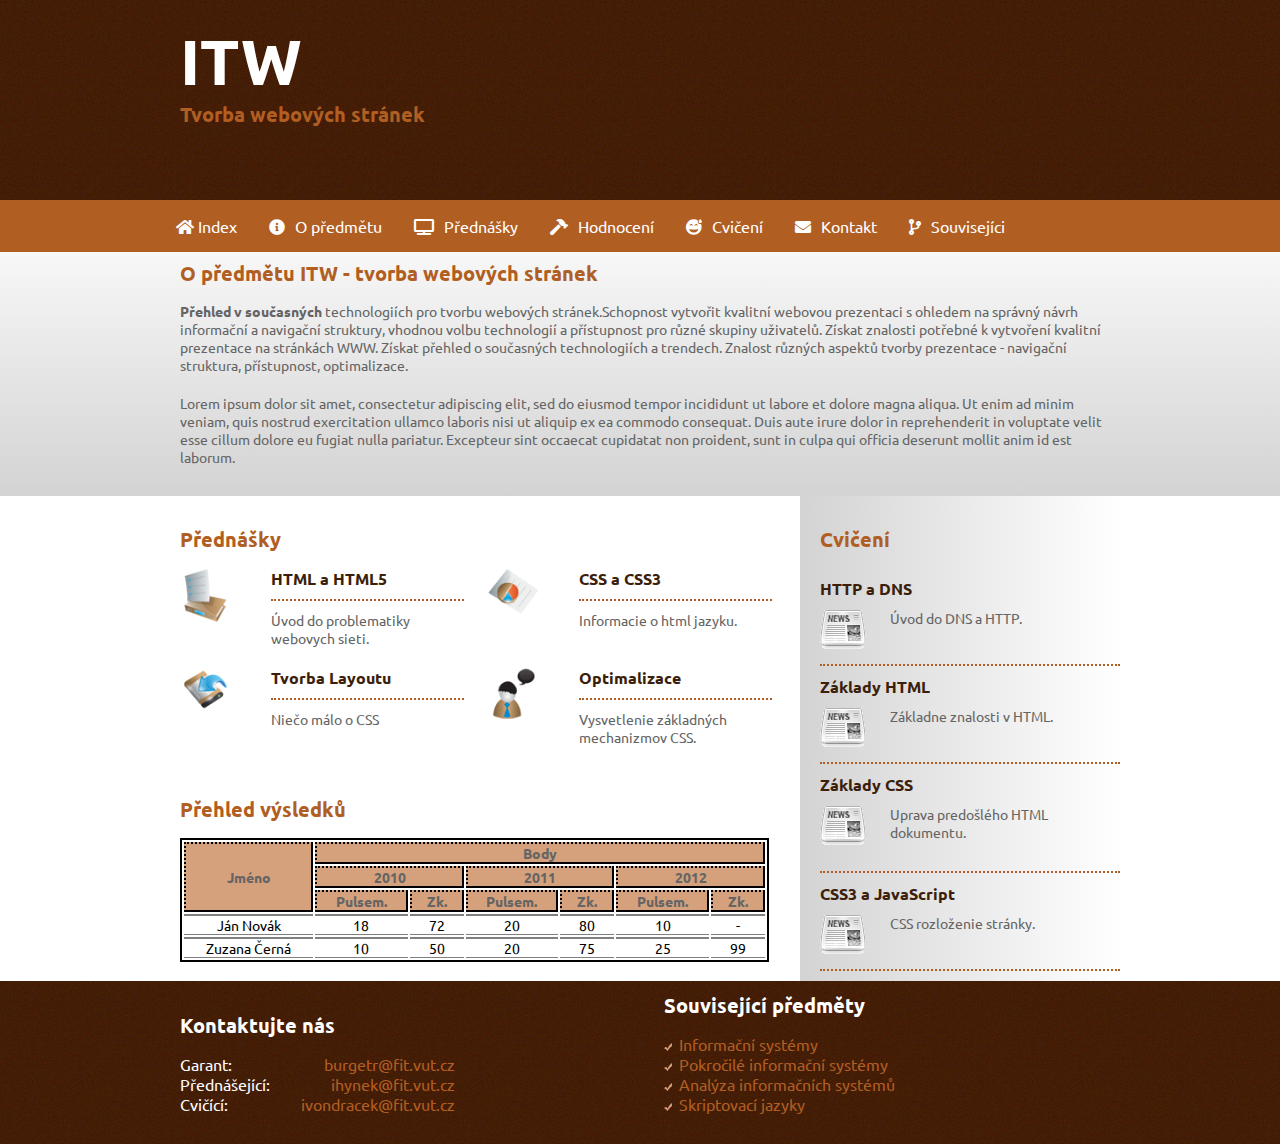
<file: Cvičenie/index.html>
﻿<!DOCTYPE HTML>
<html lang="cs">
<head>
  <!-- Hlavicka dokumentu -->
  <meta charset="utf-8">
  <title>
    ITW - tvorba webových stránek
  </title>
  <link rel="stylesheet" href="style.css">
  <link rel='stylesheet' href='https://fonts.googleapis.com/css?family=Ubuntu'>

  <link rel="stylesheet" href="https://cdnjs.cloudflare.com/ajax/libs/font-awesome/5.13.0/css/all.min.css">
</head>
<!-- Telo dokumentu -->
<body>
<header>
  <div class="pozadie">
    <div class="middle">
      <h1 id="hlavni">
        <a href="#hlavni">
                <span>
                  ITW
                </span>
        </a>
      </h1>
      <h2>
        Tvorba webových stránek
      </h2>
    </div>
  </div>
</header>

<nav class="navbar">
  <div class="middle">
    <h4>
      <a href="#"><i class="fa fa-home" aria-hidden="true"></i> Index </a>
    </h4>
    <div class="toggle">
      <div class="bars"><i class="fa fa-bars" aria-hidden="true"></i></div>
    </div>
    <ul>
      <li><a href="#opredmetu"><i class="fa fa-info-circle"></i> <span class="dissap">O předmětu </span> <span class="small_text">O předmětu </span></a></li>
      <li><a href="#prednasky"><i class="fa fa-tv"></i><span class="dissap"> Přednášky</span> <span class="small_text">Přednášky</span></a></li>
      <li><a href="#prehlad"><i class="fas fa-hammer"></i><span class="dissap"> Hodnocení </span> <span class="small_text">Hodnocení</span></a></li>
      <li><a href="#cvicenia"><i class="fas fa-grin-beam-sweat"></i><span class="dissap"> Cvičení </span> <span class="small_text">Cvičení</span></a></li>
      <li><a href="#kontakt"><i class="fa fa-envelope"></i><span class="dissap"> Kontakt </span> <span class="small_text">Kontakt</span></a></li>
      <li><a href="#souvis"><i class="fas fa-code-branch"></i><span class="dissap"> Souvisejíci </span> <span class="small_text">Souvisejíci</span></a></li>
    </ul>
  </div>

</nav>

<section id="opredmetu">
  <div class="middle">
    <h2>
      O předmětu ITW - tvorba webových stránek
    </h2>
    <p>
      <b>Přehled v současných</b> technologiích pro tvorbu webových stránek.Schopnost vytvořit kvalitní webovou prezentaci s ohledem na správný návrh informační a navigační struktury, vhodnou volbu technologií a přístupnost pro různé skupiny uživatelů.
      Získat znalosti potřebné k vytvoření kvalitní prezentace na stránkách WWW. Získat přehled o současných technologiích a trendech. Znalost různých aspektů tvorby prezentace - navigační struktura, přístupnost, optimalizace.
    </p>
    <p>
      Lorem ipsum dolor sit amet, consectetur adipiscing elit, sed do eiusmod tempor incididunt ut labore et dolore magna aliqua. Ut enim ad minim veniam, quis nostrud exercitation ullamco laboris nisi ut aliquip ex ea commodo consequat. Duis aute irure dolor in reprehenderit in voluptate velit esse cillum dolore eu fugiat nulla pariatur. Excepteur sint occaecat cupidatat non proident, sunt in culpa qui officia deserunt mollit anim id est laborum.
    </p>
  </div>
</section>

<section id="prednasky">
  <div class="middle">
    <div class=leftsub>
      <div class="subject">
        <h2 >Přednášky</h2>

        <div class="subpart">
          <img src="icon1.gif" alt="prvy">
          <div class="submin">
            <a href="https://www.fit.vutbr.cz/study/courses/ITW/private/prednasky/p01/index.html.cs">HTML a HTML5</a>
            <p> Úvod do problematiky webovych sieti.</p>
          </div>
        </div>

        <div class="subpart">
          <img src="icon4.gif" alt="druhy">
          <div class="submin">
            <a href="https://www.fit.vutbr.cz/study/courses/ITW/private/prednasky/p02/index.html.cs">CSS a CSS3</a>
            <p>Informacie o html jazyku.</p>
          </div>
        </div>

        <div class="subpart">
          <img src="icon3.gif" alt="treti">
          <div class="submin">
            <a href="https://www.fit.vutbr.cz/study/courses/ITW/private/prednasky/p03/index.html.cs">Tvorba Layoutu</a>
            <p>Niečo málo o CSS</p>
          </div>
        </div>

        <div class="subpart">
          <img src="icon2.gif" alt="stvrty">
          <div class="submin">
            <a href="https://www.fit.vutbr.cz/study/courses/ITW/private/prednasky/p04/index.html.cs">Optimalizace</a>
            <p>Vysvetlenie základných mechanizmov CSS.</p>
          </div>
        </div>
      </div>
    </div>
  </div>
</section>

<section id="prehlad">
  <div class="middle">
    <div class=leftsub>
      <div>
        <h2>
          Přehled výsledků
        </h2>
        <table>
          <tr>
            <th rowspan="3">Jméno</th>
            <th colspan="6">Body</th>
          </tr>
          <tr>
            <th colspan="2">2010</th>
            <th colspan="2">2011</th>
            <th colspan="2">2012</th>

          </tr>
          <tr>
            <th>Pulsem.</th>
            <th>Zk.</th>
            <th>Pulsem.</th>
            <th>Zk.</th>
            <th>Pulsem.</th>
            <th>Zk.</th>
          </tr>
          <tr>
            <td>Ján Novák</td>
            <td>18</td>
            <td>72</td>
            <td>20</td>
            <td>80</td>
            <td>10</td>
            <td>-</td>
          </tr>
          <tr>
            <td>Zuzana Černá</td>
            <td>10</td>
            <td>50</td>
            <td>20</td>
            <td>75</td>
            <td>25</td>
            <td>99</td>
          </tr>
        </table>
      </div>
    </div>
  </div>
</section>

<section id="cvicenia">
  <div class="middle">
    <div class="right">
      <h2>Cvičení</h2>
      <div class="sub">
        <a href="https://www.fit.vutbr.cz/study/courses/ITW/private/cviceni/.cs">
          HTTP a DNS
        </a>
        <img src="news_icon.gif" alt="prvy">
        <p>
          Úvod do DNS a HTTP.
        </p>
      </div>

      <div class="sub">
        <a href="https://www.fit.vutbr.cz/study/courses/ITW/private/cviceni/.cs">
          Základy HTML
        </a>
        <img src="news_icon.gif" alt="druhy">
        <p>
          Základne znalosti v HTML.
        </p>
      </div>

      <div class="sub">
        <a href="https://www.fit.vutbr.cz/study/courses/ITW/private/cviceni/.cs">
          Základy CSS
        </a>
        <img src="news_icon.gif" alt="treti">
        <p>
          Uprava predošlého HTML dokumentu.
        </p>
      </div>

      <div class="sub">
        <a href="https://www.fit.vutbr.cz/study/courses/ITW/private/cviceni/.cs">
          CSS3 a JavaScript
        </a>
        <img src="news_icon.gif" alt="stvrty">
        <p>
          CSS rozloženie stránky.
        </p>
      </div>
    </div>
  </div>
</section>

<footer id="kontakt">
  <div class="middle">
    <div class="konus">
      <h2>Kontaktujte nás</h2>
      <ul class="kuimg">
        <li>Garant:
          <span><a href="mailto:burgetr@fit.vut.cz">burgetr@fit.vut.cz</a></span></li>

        <li>Přednášející:
          <span><a href="mailto:ihynek@fit.vut.cz">ihynek@fit.vut.cz</a></span></li>

        <li>Cvičící:
          <span><a href="mailto:ivondracek@fit.vut.cz">ivondracek@fit.vut.cz</a></span></li>
      </ul>
    </div>

    <div class="souprm">
      <h2 id="souvis">Související předměty</h2>
      <ul class="spsuc">
        <li><a href="https://www.fit.vut.cz/study/course/13311/.cs">Informační systémy</a></li>
        <li><a href="https://www.fit.vut.cz/study/course/13451/.cs">Pokročilé informační systémy</a></li>
        <li><a href="https://www.fit.vut.cz/study/course/13183/.cs">Analýza informačních systémů</a></li>
        <li><a href="https://www.fit.vut.cz/study/course/8021/.cs">Skriptovací jazyky</a></li>
      </ul>
    </div>
  </div>
</footer>

  <script src="https://code.jquery.com/jquery-3.5.0.js"></script>
  <script src ="script.js"  type="text/javascript"></script>

</body>
</html>
</file>
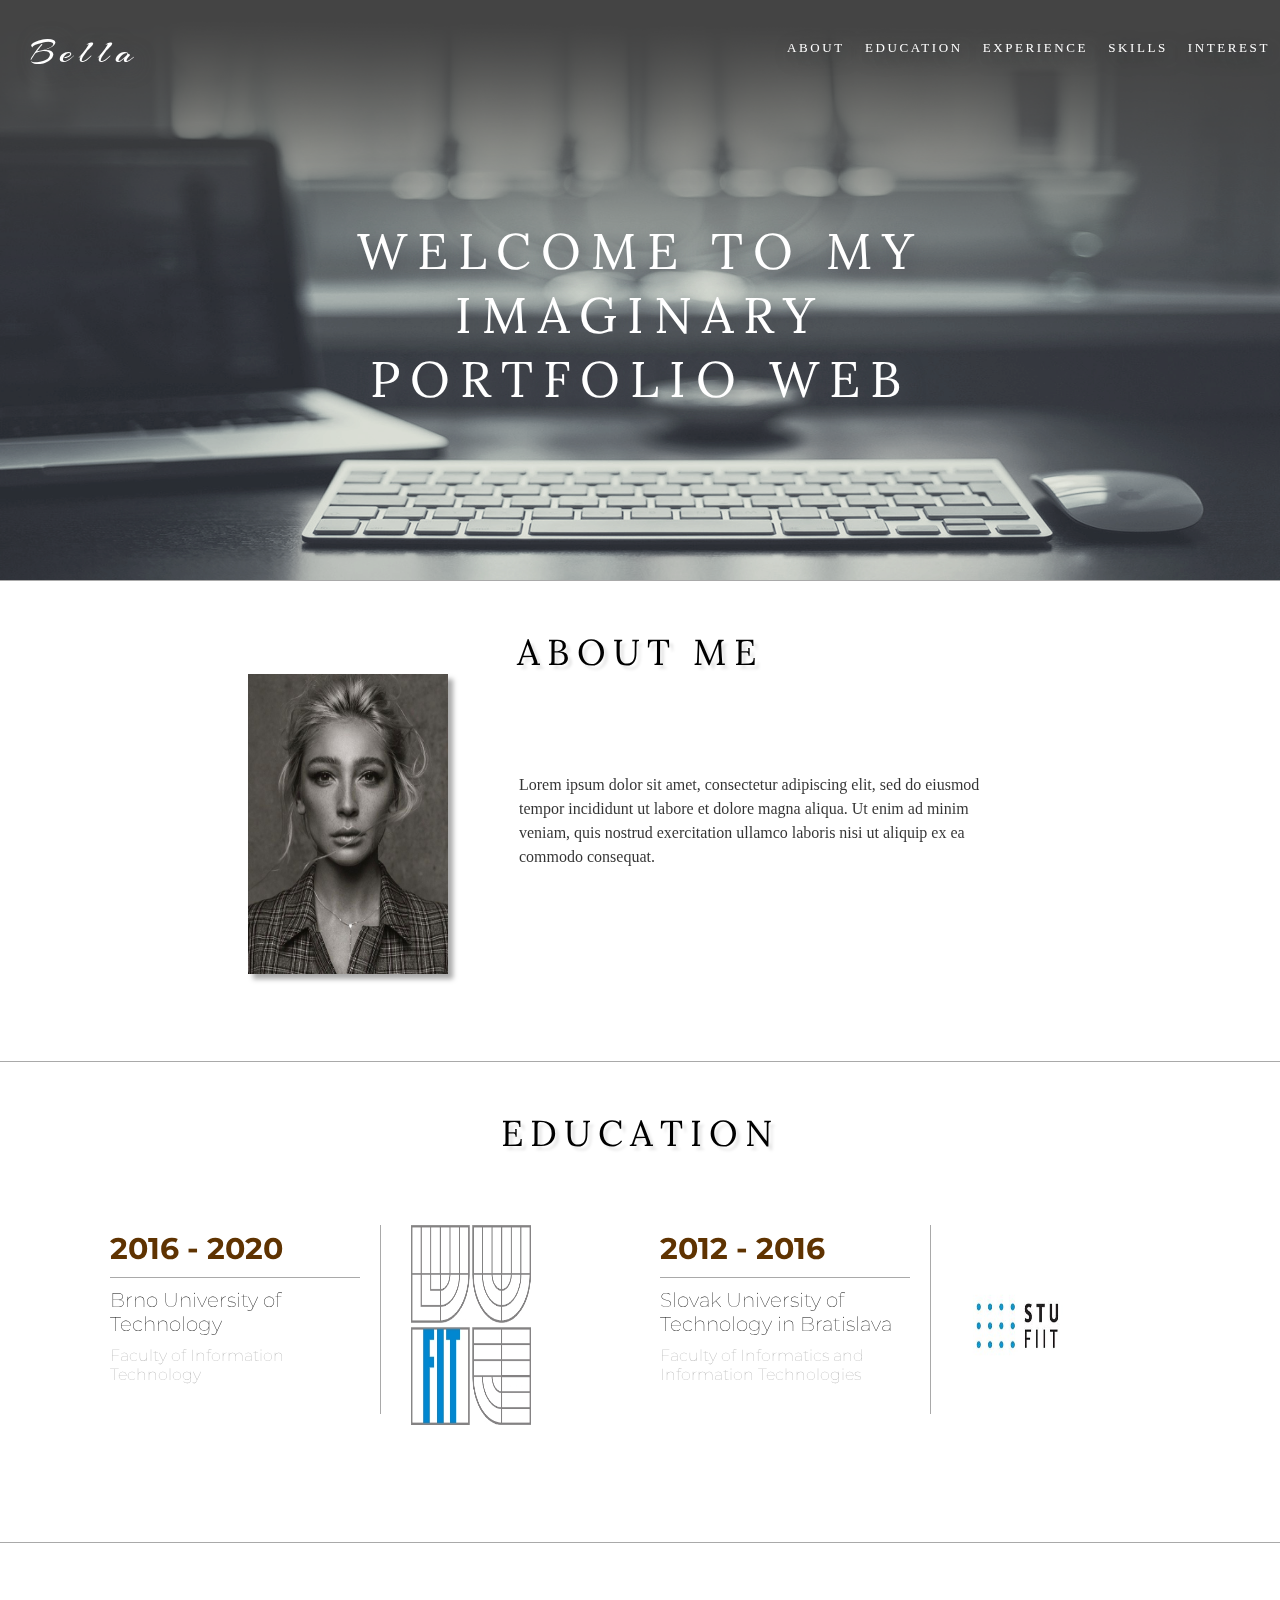
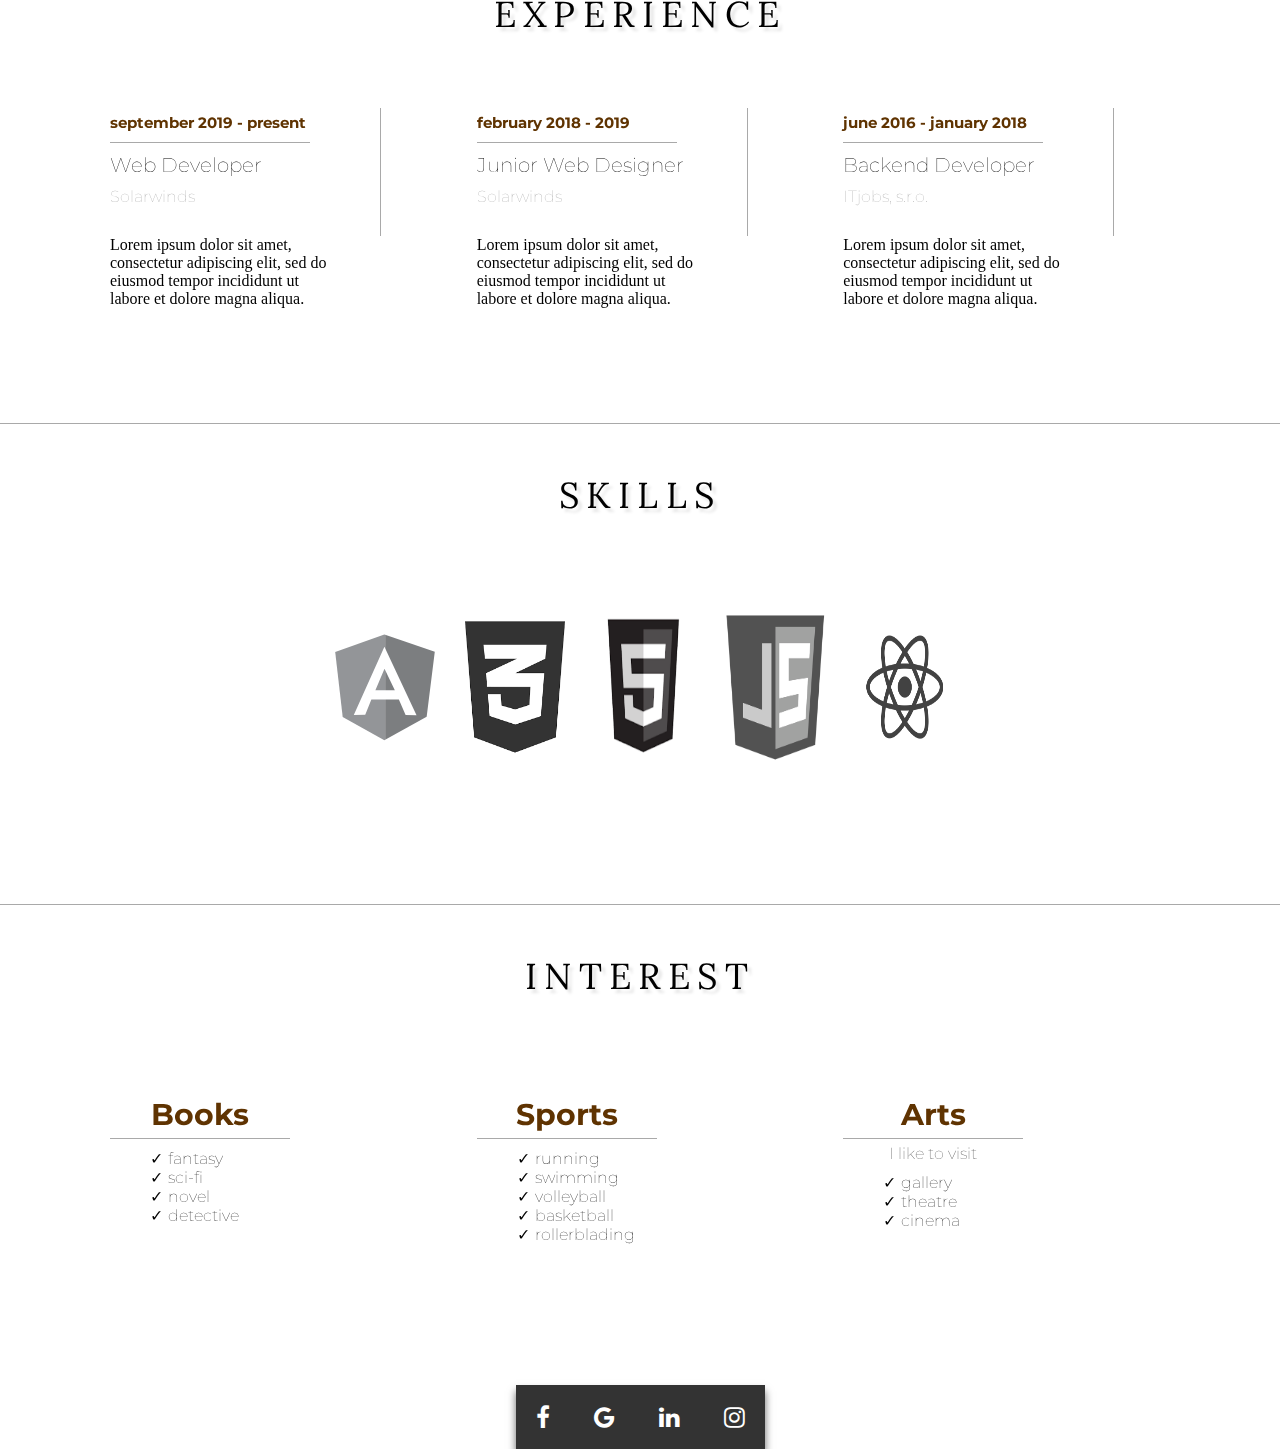
<file: ITW2/index.html>
<!DOCTYPE html>
<html lang="en">
<head>
    <meta charset="UTF-8">
    <meta name="author" content="Romana Džubarová">

    <link rel="stylesheet" type="text/css" href="style.css">
    <link rel="stylesheet" type="text/css" href="http://fonts.googleapis.com/css?family=Montserrat">
    <link rel="stylesheet" type="text/css" href="http://fonts.googleapis.com/css?family=Lora">
    <link rel='stylesheet' type='text/css' href='http://fonts.googleapis.com/css?family=Arizonia'>
    <link rel="stylesheet" href="https://cdnjs.cloudflare.com/ajax/libs/font-awesome/4.7.0/css/font-awesome.min.css">


    <title>Bella - The Imaginative</title>
</head>
<body>
    <nav class="navbar">
        <div class="navbar-nav">
            <h1 class="logo">
                <a href="index.html">
                    Bella
                </a>
            </h1>
            <div class="toggle">
                <div class="bars"><i class="fas fa-bars" aria-hidden="true"></i></div>
            </div>
            <ul>
                <li>
                    <a href="#section-about">
                        About
                    </a>
                </li>
                <li>
                    <a href="#section-education">
                        Education
                    </a>
                </li>
                <li>
                    <a href="#section-experience">
                        Experience
                    </a>
                </li>
                <li>
                    <a href="#section-skills">
                        Skills
                    </a>
                </li>
                <li>
                    <a href="#section-interest">
                        Interest
                    </a>
                </li>
            </ul>
        </div>
    </nav>
    <section id="section-welcome">
        <div class="content">
            <div class="welcome-text">
                <h1>
                    Welcome to my imaginary portfolio web
                </h1>
            </div>
        </div>
    </section>


    <section id="section-about">
        <div class="content">
            <div class="image-about">
                <img src="img/woman.jpg" alt="woman">
            </div>
                <div class="text-body">
                    <h1>
                        <span>
                            About me
                        </span>
                    </h1>
                </div>
                <p class="sub-heading">
                    Lorem ipsum dolor sit amet, consectetur adipiscing elit, sed do eiusmod tempor incididunt ut labore et dolore magna aliqua. Ut enim ad minim veniam, quis nostrud exercitation ullamco laboris nisi ut aliquip ex ea commodo consequat.
                </p>
        </div>
    </section>

    <section id="section-education">
        <div class="content">
                <div class="text-body">
                    <h1>
                        <span>
                            Education
                        </span>
                    </h1>
                </div>
                <ul>
                    <li>
                        <div class="left-side">
                            <h3>2016 - 2020</h3>
                            <h4>Brno University of Technology</h4>
                            <p>Faculty of Information Technology</p>
                        </div>
                        <div class="about">
                            <img src="img/fit-logo.jpg" alt="fiit_logo">
                        </div>
                    </li>
                    <li>
                        <div class="left-side">
                            <h3>2012 - 2016</h3>
                            <h4>Slovak University of Technology in Bratislava</h4>
                            <p>Faculty of Informatics and Information Technologies</p>
                        </div>
                        <div class="about">
                            <img src="img/fiit-logo.jpg" alt="fiit_logo">
                        </div>
                    </li>
                </ul>
        </div>
    </section>
    <section id="section-experience">
        <div class="content">
            <div class="text-body">
                <h1>
                    <span>
                        Experience
                    </span>
                </h1>
            </div>
            <ul>
                <li>
                    <div class="left-side small_h">
                        <h3>september 2019 - present</h3>
                        <h4>Web Developer</h4>
                        <p>Solarwinds</p>
                    </div>
                    <div class="about">
                        Lorem ipsum dolor sit amet, consectetur adipiscing elit, sed do eiusmod tempor incididunt ut labore et dolore magna aliqua.
                    </div>
                </li>
                <li>
                    <div class="left-side small_h">
                        <h3>february 2018 - 2019</h3>
                        <h4>Junior Web Designer</h4>
                        <p>Solarwinds</p>
                    </div>
                    <div class="about">
                        Lorem ipsum dolor sit amet, consectetur adipiscing elit, sed do eiusmod tempor incididunt ut labore et dolore magna aliqua.
                    </div>
                </li>
                <li>
                    <div class="left-side small_h">
                        <h3>june 2016 - january 2018</h3>
                        <h4>Backend Developer</h4>
                        <p>ITjobs, s.r.o.</p>
                    </div>
                    <div class="about">
                        Lorem ipsum dolor sit amet, consectetur adipiscing elit, sed do eiusmod tempor incididunt ut labore et dolore magna aliqua.
                    </div>
                </li>
            </ul>
        </div>
    </section>

    <section id="section-skills">
        <div class="content">
            <div class="text-body">
                <h1>
                    <span>
                        Skills
                    </span>
                </h1>
            </div>
            <div class="image-skills">
                <ul>
                    <li>
                        <img src="img/angular.svg" alt="angular">
                    </li>
                    <li>
                        <img src="img/css.png" alt="css">
                    </li>
                    <li>
                        <img src="img/html.png" alt="html">
                    </li>
                    <li>
                        <img src="img/js.png" alt="js">
                    </li>
                    <li>
                        <img src="img/react.png" alt="react">
                    </li>
                </ul>
            </div>
        </div>
    </section>

    <section id="section-interest">
        <div class="content">
            <div class="text-body">
                <h1>
                    <span>
                        Interest
                    </span>
                </h1>
            </div>
            <ul>
                <li>
                    <div class="inter">
                        <h3>Books</h3>
                        <!--<p>Lorem ipsum dolor sit amet, consectetur adipiscing elit, sed do eiusmod tempor incididunt ut labore et dolore magna aliqua.</p>-->
                        <ul>
                            <li>fantasy</li>
                            <li>sci-fi</li>
                            <li>novel</li>
                            <li>detective</li>
                        </ul>
                    </div>
                </li>
                <li>
                    <div class="inter">
                        <h3>Sports</h3>
                        <ul>
                            <li>running</li>
                            <li>swimming</li>
                            <li>volleyball</li>
                            <li>basketball</li>
                            <li>rollerblading</li>
                        </ul>
                    </div>
                </li>
                <li>
                    <div class="inter">
                        <h3>Arts</h3>
                        <p>I like to visit </p>
                        <ul>
                            <li>gallery</li>
                            <li>theatre</li>
                            <li>cinema</li>
                        </ul>
                    </div>
                </li>
            </ul>
        </div>
    </section>

<footer id="footer">
    <!--<a href="#" class="fa fa-facebook"></a>-->
    <div class="fab">
        <a href="#" class="fa fa-facebook"></a>
        <a href="#" class="fa fa-google"></a>
        <a href="#" class="fa fa-linkedin"></a>
        <a href="#" class="fa fa-instagram"></a>
    </div>
</footer>

    <script src="https://code.jquery.com/jquery-3.5.0.js"></script>
    <script src ="script.js"  type="text/javascript"></script>

</body>
</html>
</file>
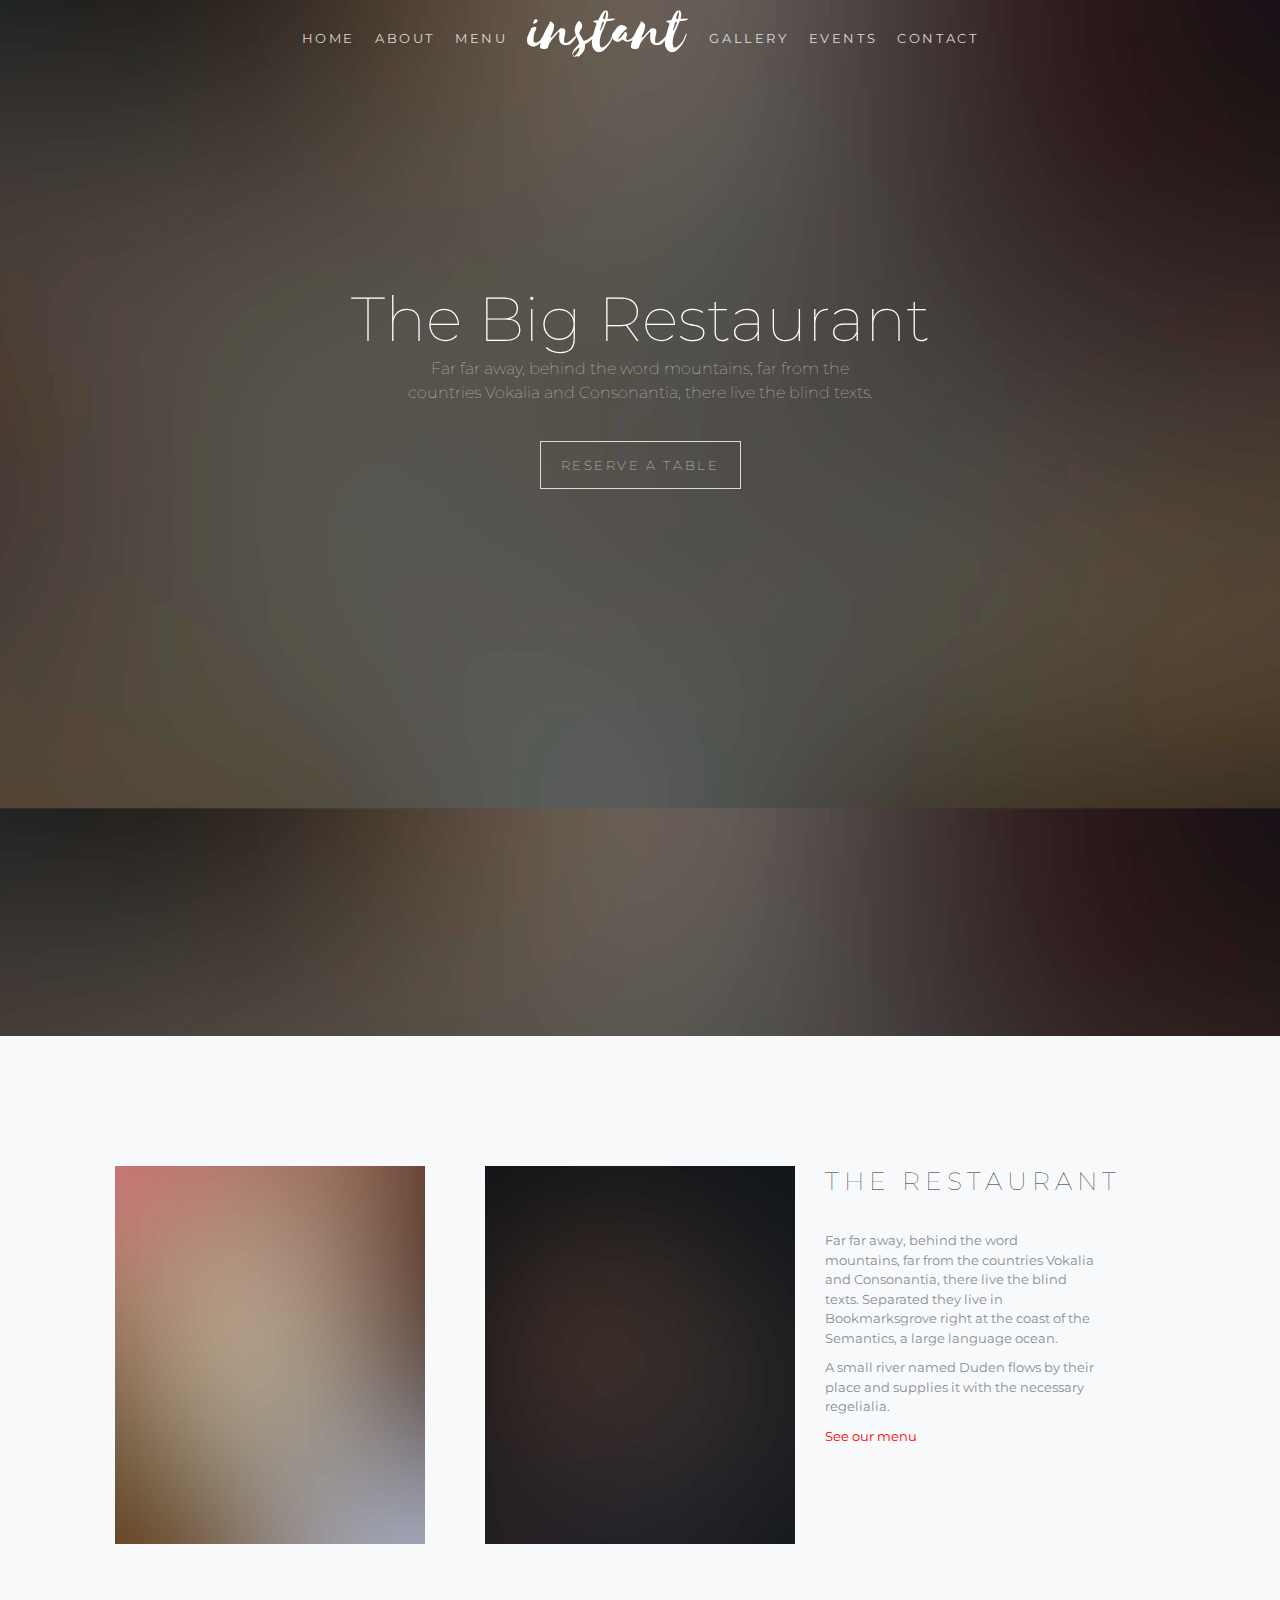
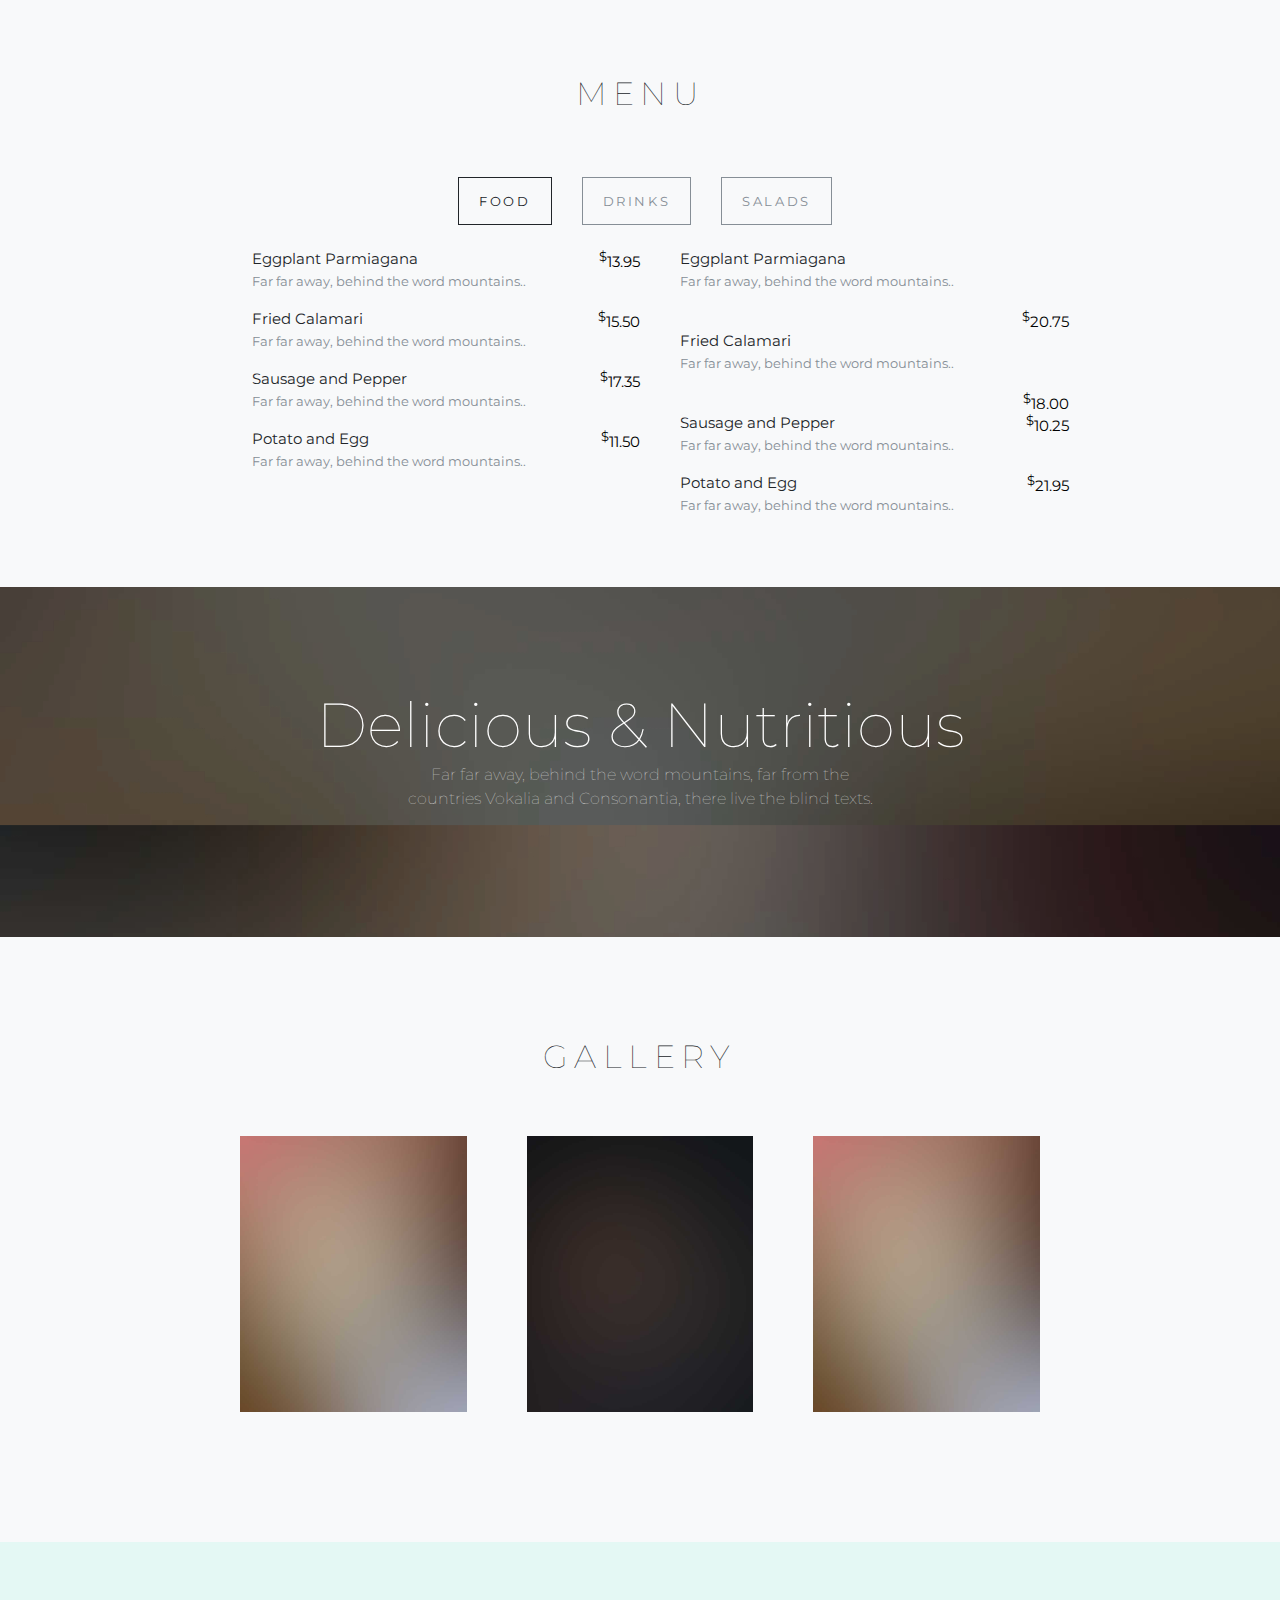
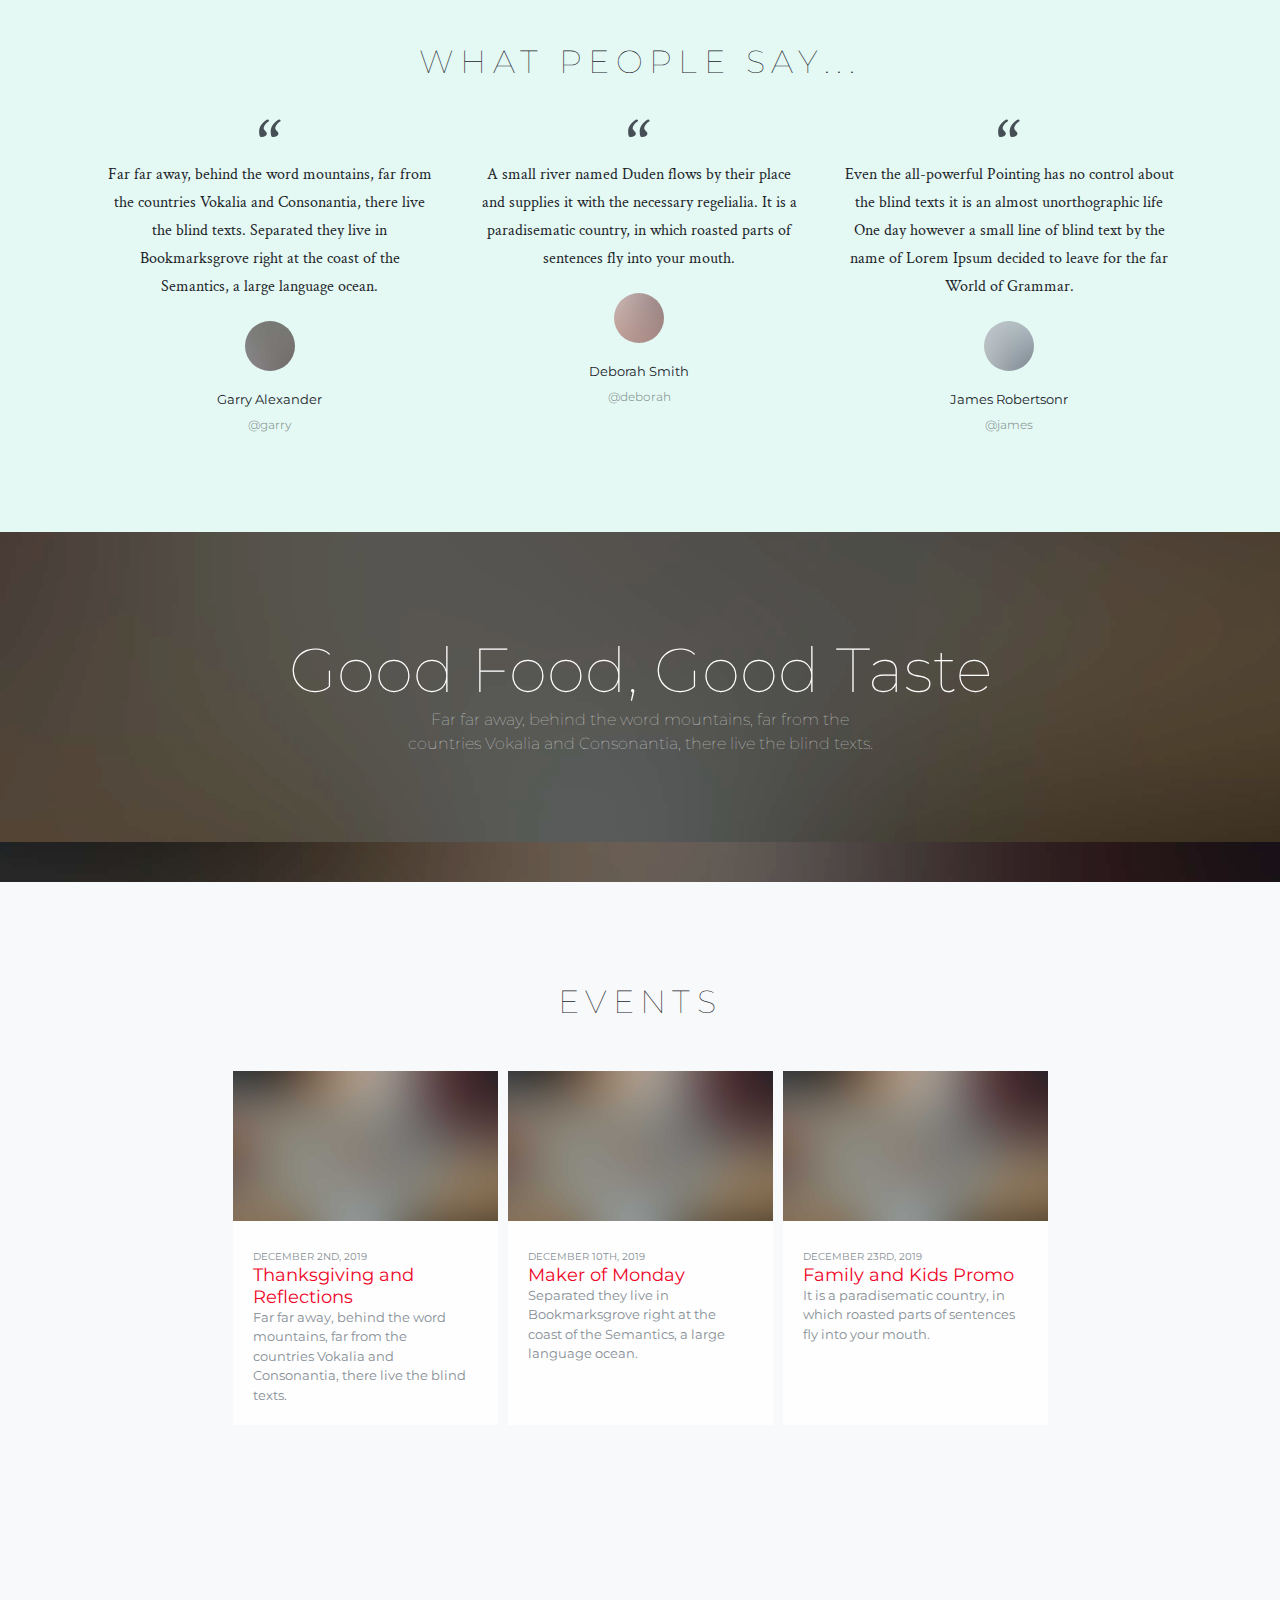
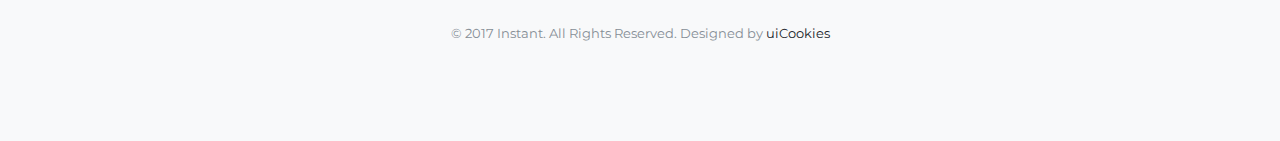
<file: ITW1/itw1.html>
<!DOCTYPE html>
<html lang="en">
<head>
    <meta charset="utf-8">
    <title>The Big Restaurant</title>
	<link href="https://fonts.googleapis.com/css?family=Crimson+Text:400,400i,600|Montserrat:200,300,400, 600, 700" rel="stylesheet">
    <link rel="stylesheet" type="text/css" href="itw1.css">
</head>
<body id="page-top">
<div id="main">

<nav id="navbar">
	<div class="content">
		<ul class="navbar-nav">
			<li><a href="#section-home">Home</a></li>
			<li><a href="#section-about">About</a></li>
			<li><a href="#section-menu">Menu</a></li>
			<li>
				<a href="itw1.html">
				<img src="img/logo.png" alt="Instant Logo">
				</a>
			</li>
			<li><a href="#section-gallery">Gallery</a></li>
			<li><a href="#section-events">Events</a></li>
			<li><a href="#section-testimonials">Contact</a></li>
		</ul>
	</div>
</nav>

<section id="section-home" class="dark">
	<div class="content">
		<h1>The Big Restaurant</h1>
		<p class="sub-heading">Far far away, behind the word mountains, far from the countries Vokalia and Consonantia, there live the blind texts.</p>
		<p><a href="#section-contact" role="button" class="btn">Reserve a table</a></p>
	</div>
</section>

<section id="section-about">
	<div class="content">
		<div class="photos">
			<p><img src="img/img_1.jpg" alt="Instant Image" class="img-fluid"></p>
			<p><img src="img/img_2.jpg" alt="Instant Image" class="img-fluid"></p>
		</div>
		<div class="descript">
			<h2>The Restaurant</h2>
			<p>Far far away, behind the word mountains, far from the countries Vokalia and Consonantia, there live the blind texts. Separated they live in Bookmarksgrove right at the coast of the Semantics, a large language ocean.</p>

			<p>A small river named Duden flows by their place and supplies it with the necessary regelialia.</p>
			<p><a href="#section-menu" class="linkdown">See our menu</a></p>
		</div>
	</div>
</section>
<!-- END section -->

<section id="section-menu">
	<div class="content">
		<h2>Menu</h2>

			<ul class="tabs" role="tablist">
				<li><a class="active btn" href="#food" role="tab">Food</a></li>
				<li><a class="btn" href="#drinks" role="tab">Drinks</a></li>
				<li><a class="btn" href="#salads" role="tab">Salads</a></li>
			</ul>

			<!-- Tab panes -->
			<div class="menucols">
				<ul>
					<li>
						<div class="menuitem">
							<h3>Eggplant Parmiagana</h3>
							<p>Far far away, behind the word mountains..</p>
						</div>
						<div class="price"><span><sup>$</sup>13.95</span></div>
					</li>
					<li>
						<div class="menuitem">
							<h3>Fried Calamari</h3>
							<p>Far far away, behind the word mountains..</p>
						</div>
						<div class="price"><span><sup>$</sup>15.50</span></div>
					</li>
					<li>
						<div class="menuitem">
							<h3>Sausage and Pepper</h3>
							<p>Far far away, behind the word mountains..</p>
						</div>
						<div class="price"><span><sup>$</sup>17.35</span></div>
					</li>
					<li>
						<div class="menuitem">
							<h3>Potato and Egg</h3>
							<p>Far far away, behind the word mountains..</p>
						</div>
						<div class="price"><span><sup>$</sup>11.50</span></div>
					</li>
				</ul>
				
				<ul>
					<li>
						<div class="menuitem">
							<h3>Eggplant Parmiagana</h3>
							<p>Far far away, behind the word mountains..</p>
						</div>
						<div class="price"><span><sup>$</sup>20.75</span></div>
					</li>
					<li>
						<div class="menuitem">
							<h3>Fried Calamari</h3>
							<p>Far far away, behind the word mountains..</p>
						</div>
						<div class="price"><span><sup>$</sup>18.00</span></div>
					</li>
					<li>
						<div class="menuitem">
							<h3>Sausage and Pepper</h3>
							<p>Far far away, behind the word mountains..</p>
						</div>
						<div class="price"><span><sup>$</sup>10.25</span></div>
					</li>
					<li>
						<div class="menuitem">
							<h3>Potato and Egg</h3>
							<p>Far far away, behind the word mountains..</p>
						</div>
						<div class="price"><span><sup>$</sup>21.95</span></div>
					</li>
				</ul>
			</div>
		</div>
</section>

<section class="dark">
	<div class="content">
		<h2>Delicious &amp; Nutritious</h2>
		<p class="sub-heading">Far far away, behind the word mountains, far from the countries Vokalia and Consonantia, there live the blind texts.</p>
	</div>
</section>

<section id="section-gallery">
	<div class="content">
		<h2>Gallery</h2>
		<div class="photos">
			<p><img src="img/img_1.jpg" alt="Instant Image" class="img-fluid"></p>
			<p><img src="img/img_2.jpg" alt="Instant Image" class="img-fluid"></p>
			<p><img src="img/img_1.jpg" alt="Instant Image" class="img-fluid"></p>
		</div>
	</div>
</section>

<section id="section-testimonials">
	<div class="content">
		<h2>What People Say...</h2>
		<div class="testimonial">
			<blockquote>Far far away, behind the word mountains, far from the countries Vokalia and Consonantia, there live the blind texts. Separated they live in Bookmarksgrove right at the coast of the Semantics, a large language ocean.</blockquote>
			<img class="rounded-circle" src="img/person_1.jpg" alt="Generic placeholder image">
			<p class="name">Garry Alexander</p>
			<p class="nick">@garry</p>
		</div>
		<div class="testimonial">
			<blockquote>A small river named Duden flows by their place and supplies it with the necessary regelialia. It is a paradisematic country, in which roasted parts of sentences fly into your mouth.</blockquote>
			<img class="rounded-circle" src="img/person_5.jpg" alt="Generic placeholder image">
			<p class="name">Deborah Smith</p>
			<p class="nick">@deborah</p>
		</div>
		<div class="testimonial">
			<blockquote>Even the all-powerful Pointing has no control about the blind texts it is an almost unorthographic life One day however a small line of blind text by the name of Lorem Ipsum decided to leave for the far World of Grammar.</blockquote>
			<img class="rounded-circle" src="img/person_2.jpg" alt="Generic placeholder image">
			<p class="name">James Robertsonr</p>
			<p class="nick">@james</p>
		</div>
	</div>
</section>

<section class="dark" id="section-taste">
	<div class="content">
		<h2>Good Food, Good Taste</h2>
		<p class="sub-heading">Far far away, behind the word mountains, far from the countries Vokalia and Consonantia, there live the blind texts.</p>
	</div>
</section>

<section id="section-events">
	<div class="content">
		<h2>Events</h2>
		<div class="card-deck">
			<div class="card">
				<img class="card-img-top" src="img/event.jpg" alt="Image caption here">
				<div class="card-body">
					<small>December 2nd, 2019</small>
					<h4><a href="#">Thanksgiving and Reflections</a></h4>
					<p>Far far away, behind the word mountains, far from the countries Vokalia and Consonantia, there live the blind texts.</p>
				</div>
			</div>
			<div class="card">
				<img class="card-img-top" src="img/event.jpg" alt="Image caption here">
				<div class="card-body">
					<small>December 10th, 2019</small>
					<h4><a href="#">Maker of Monday</a></h4>
					<p>Separated they live in Bookmarksgrove right at the coast of the Semantics, a large language ocean.</p>
				</div>
			</div>
			<div class="card">
				<img class="card-img-top" src="img/event.jpg" alt="Image caption here">
				<div class="card-body">
					<small>December 23rd, 2019</small>
					<h4><a href="#" class="text-danger">Family and Kids Promo</a></h4>
					<p>It is a paradisematic country, in which roasted parts of sentences fly into your mouth.</p>
				</div>
			</div>
		</div>
	</div>
</section>

<footer id="footer">
	<div class="content">
		<p>&copy; 2017 Instant. All Rights Reserved. Designed by <a href="https://uicookies.com/">uiCookies</a></p>
	</div>
</footer>

</div> <!-- .main -->
</body>
</html>
</file>
<file: Cvičenie/style.css>
* {
    font-family: 'Ubuntu', serif;
    box-sizing: border-box;
    margin-top: 0;
    margin-bottom:0;
}

body{
    margin: 0;
}

a {
    text-decoration: none;
    color: white;
}

h2 {
    color: #b15e23;
    font-size: 20px;
    margin-left: 20px;
    padding-bottom: 15px;

}

h4{
    float: left;
    padding: 1rem;
    font-size: 16px;
    font-weight: normal;
}

header{
    height: 200px;
    background-image: url('footer_bg.gif');
    background-size: inherit;
}

@media screen and (max-width: 575px) {
    .toggle{
        display: block !important;
    }

    .active{
        display: block !important;
        float: none !important;
    }

    .navbar ul li{
        display: none;
        text-align: left;
    }

    .navbar ul .dissap{
        display: inherit !important;
        float: none !important;
    }

    .small_text{
        display: none !important;
    }

}

.small_text{
    display: none;
}

@media screen and (max-width: 767px) {

    .navbar ul .dissap{
        display: none;
    }

    .navbar ul li:hover .small_text{
        background: rgba(0,0,0,0.8);
        display: inherit;
        z-index: 1;
        position: absolute;
        top: 100%;
        text-align: center;
        border-radius: 6px;
        padding: 10px 0;
        width: 150px;
    }

    .leftsub{
        float: none !important;
        width: 100% !important;
    }

    .subpart{
        width: 100% !important;
    }

    .subpart .submin{
        float: none !important;
    }

    .right{
        width: 100% !important;
        padding-right: 10px !important;
    }

    .konus{
        width: 100% !important;
        padding-top: 20px !important;
        padding-bottom: 20px !important;
    }

    .souprm{
        width: 100% !important;
        padding-top: 20px !important;
    }
}

@media screen and (min-width: 768px) and (max-width: 991px) {

    .navbar ul .dissap{
        display: none;
    }

    .navbar ul li:hover .small_text{
        background: rgba(0,0,0,0.8) !important;
        display: inherit !important;
        z-index: 1;
        position: absolute;
        top: 100%;
        text-align: center;
        border-radius: 6px;
        padding: 10px 0;
        width: 150px;
    }

    .subpart{
        width: 100% !important;
    }

    .subpart .submin{
        float: none !important;
    }

    .right{
        padding-bottom: 170px !important;
    }

    .leftsub{
        width: 58.33% !important;
    }

    .right{
        width: 41.66% !important;
        padding-right: 10px !important;
    }

    p{
        padding-right: 10px;
    }

    table{
        width: 58.33% !important;
    }

}

@media screen and (min-width: 1200px) {
    .middle{
        max-width: 1200px;
    }
}

.pozadie{
    padding-top: 20px;
}

.pozadie h1 a span{
    color: white;
    font-size: 4rem;
    margin-left:20px;
}

.navbar{
    background: #b15e23;
    position: absolute;
    width: 100%;
}
.navbar ul{
    padding-inline-start: 0;
}

.navbar ul a{
    color:white;
}

.navbar ul li{
    float: left;
    list-style-type:none;
    padding: 1rem;
    font-size: 16px;
    color: white;
}

.navbar ul .dissap{
    float: right;
    padding-left: 10px;
}

.navbar ul li:hover{
    background: #3c1f0a;
}

.navbar .fa-navbar{
    display: none;
}

.toggle{
    width: 100%;
    text-align: right;
    box-sizing: border-box;
    color: #ffffff;
    font-size: 30px;
    padding: 10px 20px;
    display: none;
}

.fix{
    z-index: 1;
    top: 0;
    position: fixed;
}

#opredmetu{
    padding: 30px 0 10px 0;
    background: linear-gradient(to bottom, white, lightgrey);
}

p {
    padding-bottom: 20px;
    margin-left: 20px;
    color: #656565;
    font-size: 14px;
}

.leftsub{
    display: inline-block; /*nepodstatne asi*/
    width: 66.66%;
    float: left;
    padding-right: 20px;
}

.subpart{
    display: inline-block; /*nepodstatne asi*/
    width: 49%;
}

.subpart img{
    display: inline-block; /*nepodstatne asi*/
    width: 70px;
    height: 60px;
    padding-left: 20px;
}

.subpart .submin{
    display: inline-block; /*nepodstatne asi*/
    width: 70%;
    float: right;
    overflow-wrap: break-word;
}

.subpart .submin a{
    display: block;
    color: #3c1f0a;
    font-weight: bold;
    border-bottom: 2px dotted #b15e23;
    margin-left: 20px;
    padding: 0 0 10px 0;
}

.subpart .submin p{
    padding-top: 10px;
}

table{
    border-width: 2px;
    border-color: black;
    border-style: solid;
    text-align: center;
    width: 95%;
    margin-left: 20px;
    margin-bottom: 30px;
}

table th, td{
    padding: 0px 10px;
    font-size: 14px;
}

table th{
    border-top: 2px dotted black;
    border-bottom: 2px solid black;
    border-left: 2px dotted black;
    border-right: 2px solid black;
    background-color: #d5a17c;
    color: #656565;
}

table td{
    border-top: 2px solid grey;
    border-bottom: 1px solid grey;
}

.middle{
    width: 100%;
    max-width: 960px;
    margin: 0 auto;
}

section h2{
    padding-top: 30px !important;
}

.right{
    display: inline-block; /*asi na nic*/
    width: 33.33%;
    padding-bottom: 10px;
    background: linear-gradient(to right, lightgrey , white);
}

.sub{
    border-bottom: 2px dotted #b15e23;
    padding: 10px 20px 10px 0;
    margin-left: 20px;
}

.sub a {
    display: block;
    color: #3c1f0a;
    font-weight: bold;
    margin-bottom: 10px;
}

.sub p {
    display: inline-block;
    margin-left: 20px;
    vertical-align: top;
    width: 70%;
}

footer{
    display: block;
    background-image: url('footer_bg.gif');
    background-size: inherit;
    color: white;
    padding-top: 10px;
    padding-bottom: 30px;
}

.konus{
    display: inline-block;
    width: 50%;
}

.souprm{
    display: inline-block;
}

footer h2{
    color: white;
}

footer a{
    color: #b15e23;
}

footer li{
    width: 275px;
    margin-left: 20px;
}

footer li span{
    float:right;
}

.kuimg{
    list-style-type: none;
    padding: 0;
}

.spsuc{
    list-style-image:url('footer_list_bullet.gif');
    padding-inline-start: 15px;
}
</file>
<file: ITW2/style.css>
/**********************************************************************/
/*                   Autor = Romana Dzubarova                         */
/*                   Login = xdzuba00                                 */
/*                   Date = 13.04.2020                                */
/**********************************************************************/

*{
    box-sizing: border-box;
    margin-top: 0;
    margin-bottom: 0;
}

html {
    scroll-behavior: smooth;
}

@media screen and (max-width: 767px){

    #section-interest .content ul li{
        width: 70% !important;
    }

    .toggle{
        display: block !important;
    }

    .navbar{
        background: rgba(0,0,0,0.8);
        z-index: 1;
    }

    .navbar li{
        width: 100% !important;
        display: none;
        text-align: center;
        padding: 0 10px 30px 10px !important;
    }

    .active{
        display: block !important;
    }

    .inter h3{
        padding-top: 10px !important;
    }

}

@media screen and (max-width: 1020px){
    .sub-heading{
        width: 200px !important;
        left: 25% !important;
    }

    #section-experience .content ul li{
        width: 100% !important;
    }

    .about{
        padding-left: 20px;
    }

}

@media screen and (max-width: 1100px){
    #section-education .content ul li{
        width: 100% !important;
    }

    .content{
        height: 40em !important;
    }

    body{
        background-size: 100% 740.5px !important;
    }
}

body {
    margin: 0 auto;
    max-width: 100%;
    height: 100%;
    background-image: url("img/bg.png");
    background-repeat: no-repeat;
    background-size: 100% 580.5px;
}

a{
    text-decoration: none;
}

h1{
    font-size: 36px;
    font-weight: normal;
    font-family: 'Lora';
    text-shadow: 4px 4px 3px rgba(0,0,0,0.1);
    letter-spacing: 0.2em;
    padding-bottom: 50px;
    color: #ffffff;
}

h1 a{
    color: #ffffff;
}

span{
    color: #000000;
}

section{
    border-top: 0.5px solid darkgrey;
    width: auto;
}

p{
    font-size: 16px;
}

.fix{
    z-index: 1;
    background: rgba(0,0,0,0.8);
}

/*-----------------------NAVBAR---------------------*/
#section-welcome{
    padding-top: 100px;
    border-top: none !important;
}

.logo{
    font-family: 'Arizonia';
    float: left;
    padding: 30px;
    text-shadow: 5px 5px 20px #494c53;
}

.toggle{
    width: 100%;
    text-align: right;
    box-sizing: border-box;
    color: #ffffff;
    font-size: 30px;
    padding: 10px 20px;
    display: none;
}

.navbar-nav{
    text-align: right;
}

.navbar{
    width: 100%;
    position: fixed;
}

.navbar ul{
    float: right;
}

.navbar li{
    float: left;
    padding: 40px 10px 0 10px;
    text-transform: uppercase;
    font-size: 13px;
    letter-spacing: 0.2em;
    list-style-type: none;
}

.navbar li a{
    color: #ffffff;
    text-shadow: 5px 5px 20px #494c53;
}

.navbar li a:hover{
    color: darkgrey;
}

.welcome-text{
    text-transform: uppercase;
    width: 600px;
    text-align: center;
}

.welcome-text h1{
    font-size: 50px;
    text-shadow: 5px 5px 20px #494c53;
}

.content{
    margin: 0 auto;
    max-width: 1140px;
    height: 30em;
    position: relative;
    display: flex;
    justify-content: center;
    align-items: center;
}


/****************************SECTION-ABOUT********************************/
#section-about {
    font-weight: lighter;
}

.text-body{
    position: absolute;
    text-align: center;
    top: 10%;
}

.text-body h1{
    text-transform: uppercase;
}

.sub-heading {
    position: relative;
    left: 10%;
    width: 470px;
    color: rgba(0, 0, 0, 0.8);
    line-height: 1.5;
}

.image-about img{
    position: absolute;
    top: 35%;
    margin-top: -75px;
    left: 20%;
    margin-left: -50px;
    float: left;
    height: 300px;
    width: 200px;
    box-shadow: 5px 5px 5px darkgrey;
}

/****************************SECTION-EDUCATION********************************/
#section-education{
    font-weight: lighter;
}

.content ul{
    list-style-type: none;
    width: 100%;
    padding-top: 50px;
}

#section-education .content ul li{
    float: left;
    width: 50%;
    padding-right: 30px;
}

.left-side{
    font-family: 'Montserrat';
    float: left;
    padding-right: 20px;
    border-right: 0.5px solid darkgrey;
    padding-bottom: 30px;
    padding-top: 5px;
}
.left-side h3{
    color: #5f3301;
    font-weight: bold;
    font-size: 30px;
    padding-bottom: 10px;
    border-bottom: 0.5px solid darkgrey;
}

.small_h h3{
    width: 200px;
    color: #5f3301;
    font-size: 15px;
}

.left-side h4{
    color: #000000;
    font-weight: lighter;
    font-size: 20px;
    padding: 10px 0;
    width: 250px;
}

.small_h h4{
    width: 220px;
}

.left-side p {
    color: darkgrey;
    width: 250px;
}
.about{
    float: left;
    width: 220px;
}
.about img {
    padding-left: 30px;
    width: 150px;
    height: 200px;
}

/****************************SECTION-EDUCATION********************************/
#section-experience{
    font-weight: lighter;
}

#section-experience .content ul li{
    float: left;
    width: 33.33%;
}

/****************************SECTION-EDUCATION********************************/
#section-skills{
    font-weight: lighter;
}

.image-skills ul li{
    float: left;
    width: 20%;
    padding-right: 30px;
}

.image-skills ul img{
    width: 100px;
    height: 150px;
}

/****************************SECTION-EDUCATION********************************/
#section-interest{
    font-weight: lighter;
}

#section-interest .content ul li{
    float: left;
    width: 33.33%;
}

.inter{
    font-family: 'Montserrat';
    padding-right: 20px;

    width: 200px;
}

.inter h3{
    color: #5f3301;
    font-size: 30px;
    padding-bottom: 5px;
    text-align: center;
    border-bottom: 0.5px solid darkgrey;
}

.inter ul{
    padding-top: 10px;
}

.inter ul li:before {
    content: '✓';
    padding-right: 5px;
}

.inter ul li{
    width: 100% !important;
}

.inter p {
    padding-top: 5px;
    color: #333333;
    text-align: center;
}

#footer{
    display: flex;
    justify-content: center;
    align-content: center;
}

.fab{
    background: #333333;
    box-shadow: 0 6px 8px rgba(0, 0, 0, 0.6);
}

.fa {
    padding: 20px;
}

.fa:hover {
    opacity: 0.7;
}
.fa-facebook {
    color: white;
    font-size: 24px !important;
}

.fa-google {
    color: white;
    font-size: 24px !important;
}

.fa-linkedin {
    color: white;
    font-size: 24px !important;
}

.fa-instagram {
    color: white;
    font-size: 24px !important;
}
</file>
<file: ITW1/itw1.css>
/**********************************************************************/
/*                   Autor = Romana Dzubarova                         */
/*                   Login = xdzuba00                                 */
/*                   Date = 23.03.2020                                */
/**********************************************************************/

*{
    box-sizing: border-box;
    font-family: Montserrat;
    margin-top: 0;
    margin-bottom: 0;
}

body {
    margin: 0 auto;
    max-width: 100%;
    height: 95vh;
    background-image: url("img/bg.jpg");
    background-repeat: repeat-y;
    background-size: 100% auto;
}

#main{
    margin: 0 auto;
    max-width: 100%;
}

a{
    text-decoration: none;
}

h2{
    color: #212529;
    font-size: 32px;
    text-transform: uppercase;
    font-weight: normal;
}

.content{
    max-width: 1140px;
    padding: 0 15px 0 15px;
    text-align: center;
}

/*-----------------------NAVBAR---------------------*/
#navbar{
    display: flex;
    justify-content: center;
    text-align: center;
}
.navbar-nav{
    list-style-type: none;
    overflow: hidden;
    padding-inline-start: 0px;
}
.navbar-nav li a img {
    position: relative;
    top: -20px;
}
.navbar-nav li{
    float: left;
    padding: 30px 10px 0px 10px;
    text-transform: uppercase;
    font-size: 13px;
    display: inline;
    letter-spacing: 0.2em;
}
@media (max-width: 500px) {
    .navbar-nav li{
        font-size: 10px;
    }
}
.navbar-nav li a{
    color: rgba(255, 255, 255, 0.8);
}

/*-----------------------SECTION HOME AND DARK SECTION---------------------*/
#section-home{
    height: 95vh;
    padding: 150px 0;
    text-align: center;
    margin: 50px;
}
.dark {
    display: flex;
    justify-content: center;
    font-weight: lighter;
    color: #ffffff;
    height: 350px;
}
.dark h1{
    font-weight: lighter;
    font-size: 62px;
    text-align: center;
}
.dark h2{
    padding-top: 100px;
    color: #ffffff;
    font-weight: lighter;
    font-size: 62px;
    text-transform: none;
    text-align: center;
}
.sub-heading {
    font-size: 16px;
    width: 470px;
    display: flex;
    margin: auto;
    padding-bottom: 50px;
    color: rgba(255, 255, 255, 0.8);
    line-height: 1.5;
}
.dark p a{
    color: #ffffff;
    font-size: 13px;
    letter-spacing: 0.2em;
    text-transform: uppercase;
    border-style: solid;
    border-width: 0.8px;
    border-color: rgba(255, 255, 255, 0.8);
    padding: 15px 20px;
}
.dark p a:hover{
    background-color: #ffffff;
    color: #212529;
}

/*-------------------------SECTION ABOUT--------------------------*/
#section-about{
    display: flex;
    justify-content: center;
    padding: 100px 0;
    background-color: #f8f9fa;
}
.img-fluid{
    float: left;
    width: 33.33%;
    padding: 30px;
}
@media (max-width: 350px) {
    .img-fluid{
        width: 50%;
    }
}
.descript{
    float: left;
    width: 33.33%;
    color: #868e96;
}
.descript h2{
    font-size: 25px;
    letter-spacing: 0.2em;
    font-weight: lighter;
    padding: 30px 0;
    text-align: left;
}
.descript p{
    font-size: 13px;
    line-height: 1.5;
    text-align: left;
    padding: 5px 100px 5px 0;
}
.linkdown{
    color: red;
}

/*-----------------------------SECTION MENU----------------------------*/
#section-menu{
    display: flex;
    justify-content: center;
    background-color: #f8f9fa;
}
#section-menu h2{
    text-align: center;
    padding-bottom: 80px;
    font-weight: lighter;
    letter-spacing: 0.2em;
}
.tabs{
    display: flex;
    justify-content: center;
    padding-bottom: 40px;
}
.tabs li{
    display: inline;
    float: left;
    padding-right: 30px;
    font-size: 13px;
}
.btn{
    color: #868e96;
    font-size: 13px;
    letter-spacing: 0.2em;
    text-transform: uppercase;
    border-style: solid;
    border-width: 0.8px;
    border-color: #868e96;
    padding: 15px 20px;
}
.active{
    border-color: #212529;
    color: #212529;
}
.menucols{
    display: inline-block;
    padding-bottom: 50px;
}
.menucols ul{
    list-style-type: none;
    float: left;
    width: 50%;
}
@media (max-width: 500px) {
    .menucols ul {
        width: 100%;
    }
}
.menuitem{
    float: left;
    padding-bottom: 20px;
    padding-right: 70px;
}
.menuitem h3{
    color: #212529;
    font-weight: normal;
    font-size: 15px;
    text-align: left;
    padding-bottom: 5px;
}
.menuitem p {
    color: #868e96;
    font-weight: normal;
    font-size: 13px;
    text-align: left;
}
.price{
    float: right;
    font-size: 15px;
}

/*------------------------SECTION GALLERY--------------------------*/
#section-gallery{
    display: flex;
    justify-content: center;
    background-color: #f8f9fa;
    padding: 100px 0 100px 0;
}
#section-gallery h2{
    font-weight: lighter;
    letter-spacing: 0.2em;
    padding-bottom: 30px;
}

/*------------------------SECTION WHAT PEOPLE SAY--------------------------*/
#section-testimonials{
    display: flex;
    justify-content: center;
    padding: 100px 0;
    background: #e4f8f4;
}
#section-testimonials h2{
    color: #212529;
    text-align: center;
    font-weight: lighter;
    letter-spacing: 0.2em;
}
#section-testimonials blockquote::before {
    content: "\201C";
    color:#474f56;
    height: 80px;
    font-size: 80px;
    display:block;
}
.testimonial{
    float: left;
    width: 33.3%;
}
.testimonial blockquote{
    color: #212529;
    font-family: Crimson Text;
    text-align: center;
    padding-bottom: 20px;
    margin-inline-start: 20px;
    margin-inline-end: 20px;
    line-height: 1.75;
}
.rounded-circle {
    width: 50px;
    height: 50px;
    border-radius: 50%;
    /*Aby to bolo v strede.*/
    display: block;
    margin-left: auto;
    margin-right: auto;
}
.name{
    font-size: 13px;
    color: #212529;
    text-align: center;
    padding-top: 20px;
    padding-bottom: 10px;
}
.nick{
    font-size: 12px;
    color: rgba(0, 0, 0, 0.4);
    text-align: center;
}

/*-------------------------SECTION EVENTS--------------------------*/
#section-events{
    display: flex;
    justify-content: center;
    background-color: #f8f9fa;
    padding: 100px 0 100px 0;
}
#section-events h2{
    color: #212529;
    text-align: center;
    font-weight: lighter;
    padding-bottom: 50px;
    letter-spacing: 0.2em;
}
.card-deck{
    display: grid;
    grid-template-columns: 1fr 1fr 1fr;
    grid-column-gap: 10px;
}
.card-deck > div {
    background-color: rgba(255, 255, 255, 0.8);
    text-align: center;
}
.card{
    grid-row-start: 1;
    grid-row-end: 2;
}
@media (min-width: 350px) {
    .card{
        grid-template-columns: repeat(2, 1fr);
    }
}
.card-img-top{
    width: 265px;
    height: 150px;
}
.card-body{
    width: 255px;
    height: 200px;
    padding: 20px 20px 20px 20px;
    text-align: left;
}
.card-body small{
    color: #868e96;
    text-transform: uppercase;
    font-size: 10px;
}
.card-body a{
    color: #ee0427;
    font-size: 18px;
    font-weight: lighter;
}
.card-body p{
    color: #868e96;
    font-size: 13px;
    line-height: 1.5;
}

/*-------------------------SECTION FOOTER--------------------------*/
footer{
    display: flex;
    justify-content: center;
    padding: 100px 0;
    background-color: #f8f9fa;
    text-align: center;
    color: #868e96;
    font-size: 13px;
}
footer a{
    color: #212529;
}
</file>
